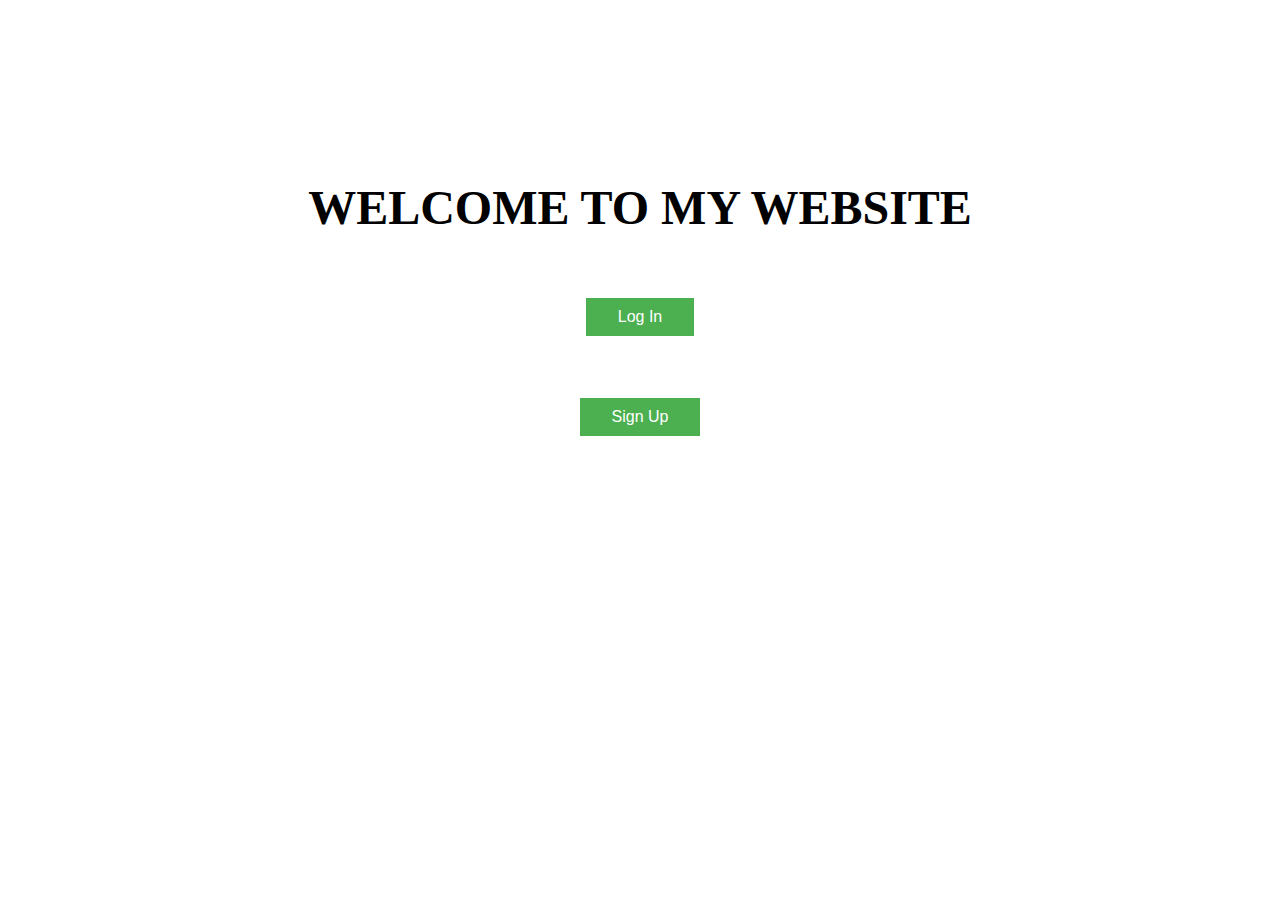
<file: PAGE_LINK/index.html>
<!DOCTYPE html>
<html lang="en">
<head>
<style>
body{
  background-image: url('https://www.exoinfotech.com/img/Graphic-Designing-bg.jpg');
background-repeat: no-repeat;
  background-attachment: fixed; 
  background-size: 100% 100%;
margin-top: 180px;
}

.button {
  background-color: #4CAF50; /* Green */
  border: none;
  color: white;
  padding: 10px 32px;
  text-align: center;
  text-decoration: none;
  display: inline-block;
  font-size: 16px;
  margin: 4px 2px;
  cursor: pointer;
}
</style>
    <link href="favicon.ico" rel="icon" type="image/x-icon" />
    <meta charset="UTF-8">
    <meta name="viewport" content="width=device-width, initial-scale=1.0">
    <title>My First HTML Lesson</title>
</head>


<body>
<center> 
<font size=5 face="Copperplate Gothic" color=black> 
<B> <h1>WELCOME TO MY WEBSITE</h1></B>

<br>

<a href="login.html">
    <button class="button" type="submit">Log In</button>
</a>


<br>
<br>
<br>


<a href="signup.html">
   <button class="button" type="submit">Sign Up</button>
</a>
</center>

</body>
</div>
</html>
</file>
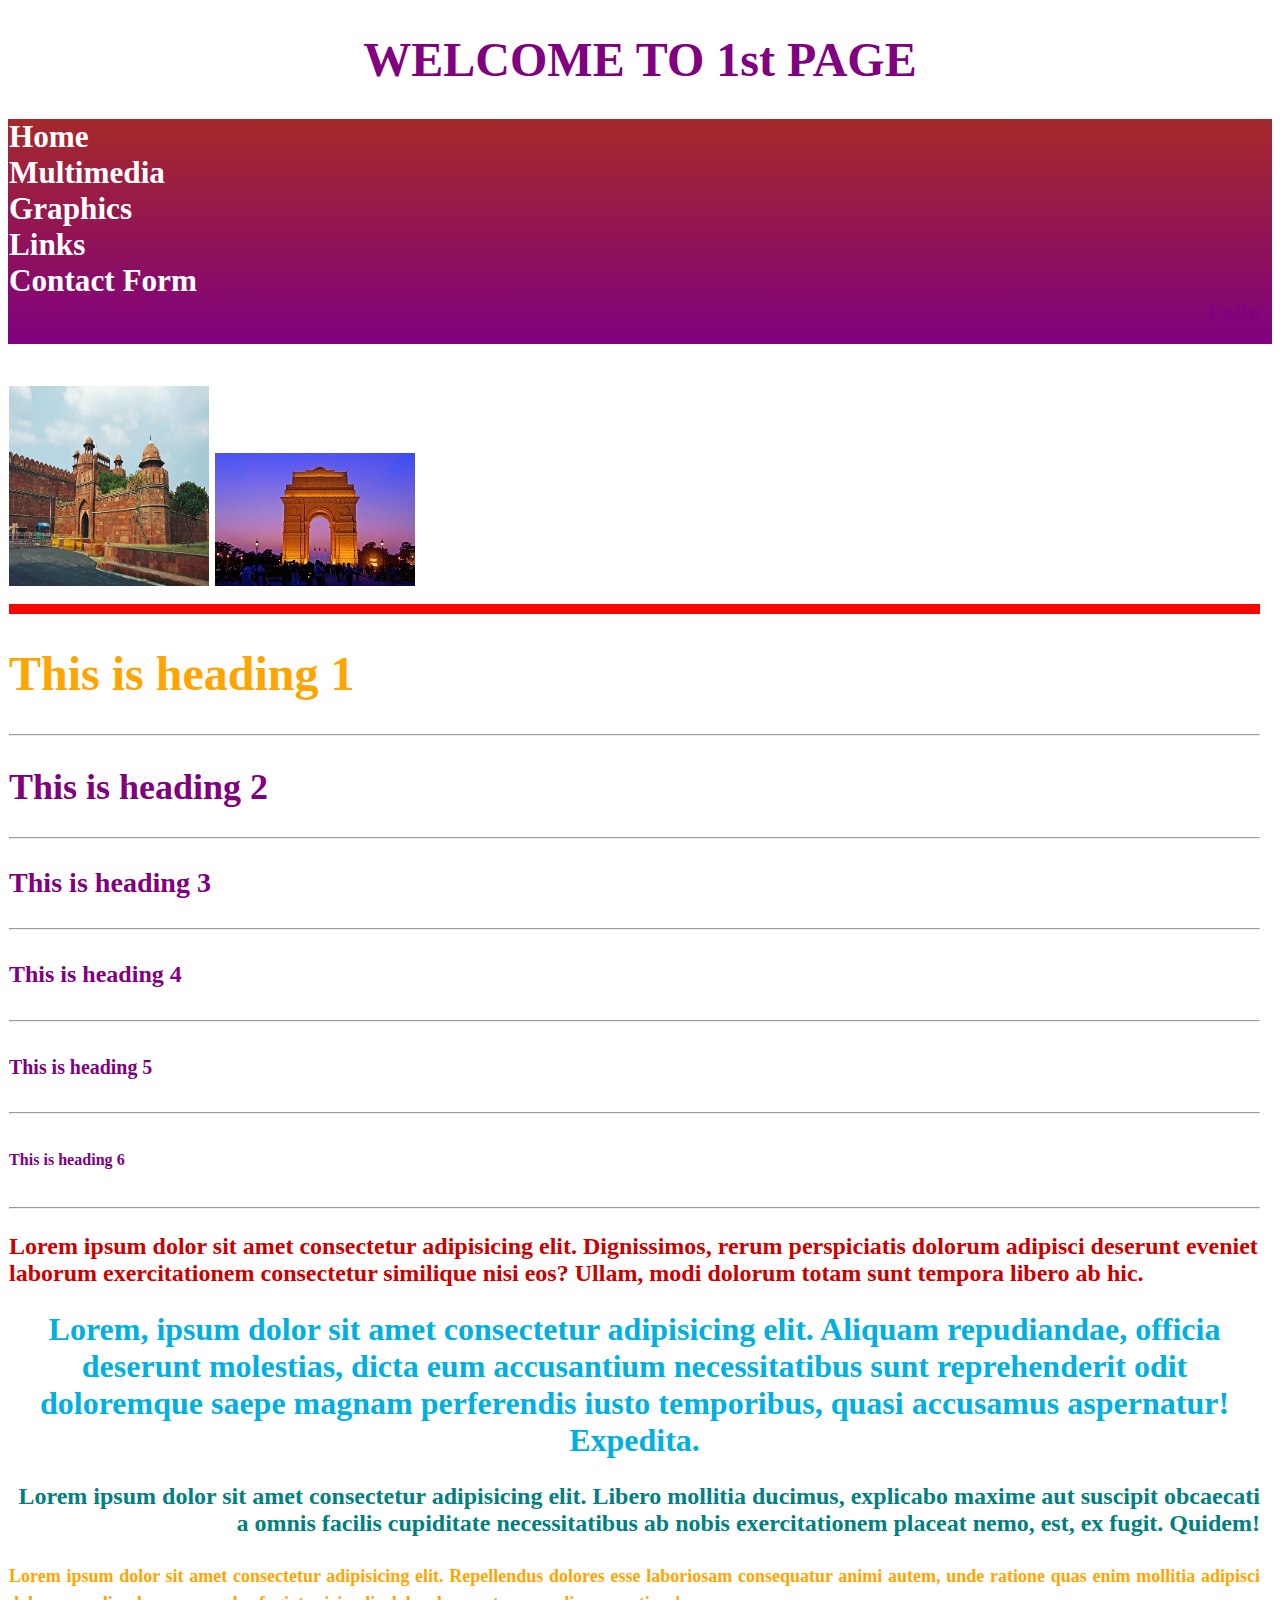
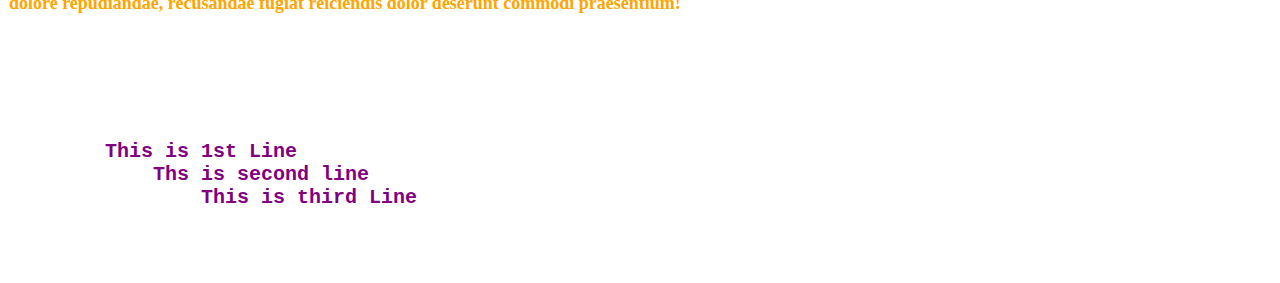
<file: PAGE_LINK/PWD/index.html>
<!DOCTYPE html>
<html lang="en">
<head>

    <link href="favicon.ico" rel="icon" type="image/x-icon" />
<link rel="stylesheet" href="./style.css">
    <meta charset="UTF-8">
    <meta name="viewport" content="width=device-width, initial-scale=1.0">


</head>
<body>



<div class="header" id="myHeader">
 


    <title>My First HTML Lesson</title>
</head>
    <center>
<font size=5 face="Copperplate Gothic" color=purple> 
<B>
   <div>
<h1>WELCOME TO 1st PAGE</h1>
</center>
<div class="nav-component">
	<div class="side-navbar">
		<div class="nav-link">
			<a href="index.html" class="nav-items">Home</a>
		</div>

<div class="nav-link">
			<a href="1h.html" class="nav-items">Multimedia</a>
			<div>


		<div class="nav-link">
			<a href="h.html" class="nav-items">Graphics</a>
		</div>
		<div class="nav-link">
			<a href="links.html" class="nav-items">Links</a>
		</div>
		<div class="nav-link">
			<a href="form.html" class="nav-items"> Contact Form</a>
			<div>
			</div>
		</div>
<body>
<marquee>Follow me- "haarsh_diwaaan " </marquee>
</div>



<br>
<br>



<img src="lal-qila.jpg" alt="Lal Qila" height="200" width="200" title="Lal Qila">

<img src="New-Delhi-India-War-Memorial-arch-Sir.jpg" alt="India Gate" title="India Gate">

    <hr size=10 color=red>
    <h1><font color=orange>This is heading 1</font></h1> <hr> 
    <h2>This is heading 2</h2> <hr>
    <h3>This is heading 3</h3> <hr>
    <h4>This is heading 4</h4> <hr>
    <h5>This is heading 5</h5> <hr>
    <h6>This is heading 6</h6> <hr>

    <p>
        <font size=5 face="French Script MT" color="#cc0000">
        Lorem ipsum dolor sit amet consectetur adipisicing elit. Dignissimos, rerum perspiciatis dolorum adipisci deserunt eveniet laborum exercitationem consectetur similique nisi eos? Ullam, modi dolorum totam sunt tempora libero ab hic.
    </font>
    </p>
    <p align=center>
        <font size=6 face="Edwardian Script ITC" color="sky blue">
        Lorem, ipsum dolor sit amet consectetur adipisicing elit. Aliquam repudiandae, officia deserunt molestias, dicta eum accusantium necessitatibus sunt reprehenderit odit doloremque saepe magnam perferendis iusto temporibus, quasi accusamus aspernatur! Expedita.
    </font>
    </p>
    <p align=right>
        <font size=5 face="Forte" color="teal">
        Lorem ipsum dolor sit amet consectetur adipisicing elit. Libero mollitia ducimus, explicabo maxime aut suscipit obcaecati a omnis facilis cupiditate necessitatibus ab nobis exercitationem placeat nemo, est, ex fugit. Quidem!
    </font>
    </p>
    <p align=justify>
        <font size=4 face="cooper" color=orange>
        Lorem ipsum dolor sit amet consectetur adipisicing elit. Repellendus dolores esse laboriosam consequatur animi autem, unde ratione quas enim mollitia adipisci dolore repudiandae, recusandae fugiat reiciendis dolor deserunt commodi praesentium!
    </font>
    </p>

    <br><br><br>
    <pre>
        This is 1st Line
            Ths is second line
                This is third Line
    </pre>
    <br>
    



</body>
</html>
</file>
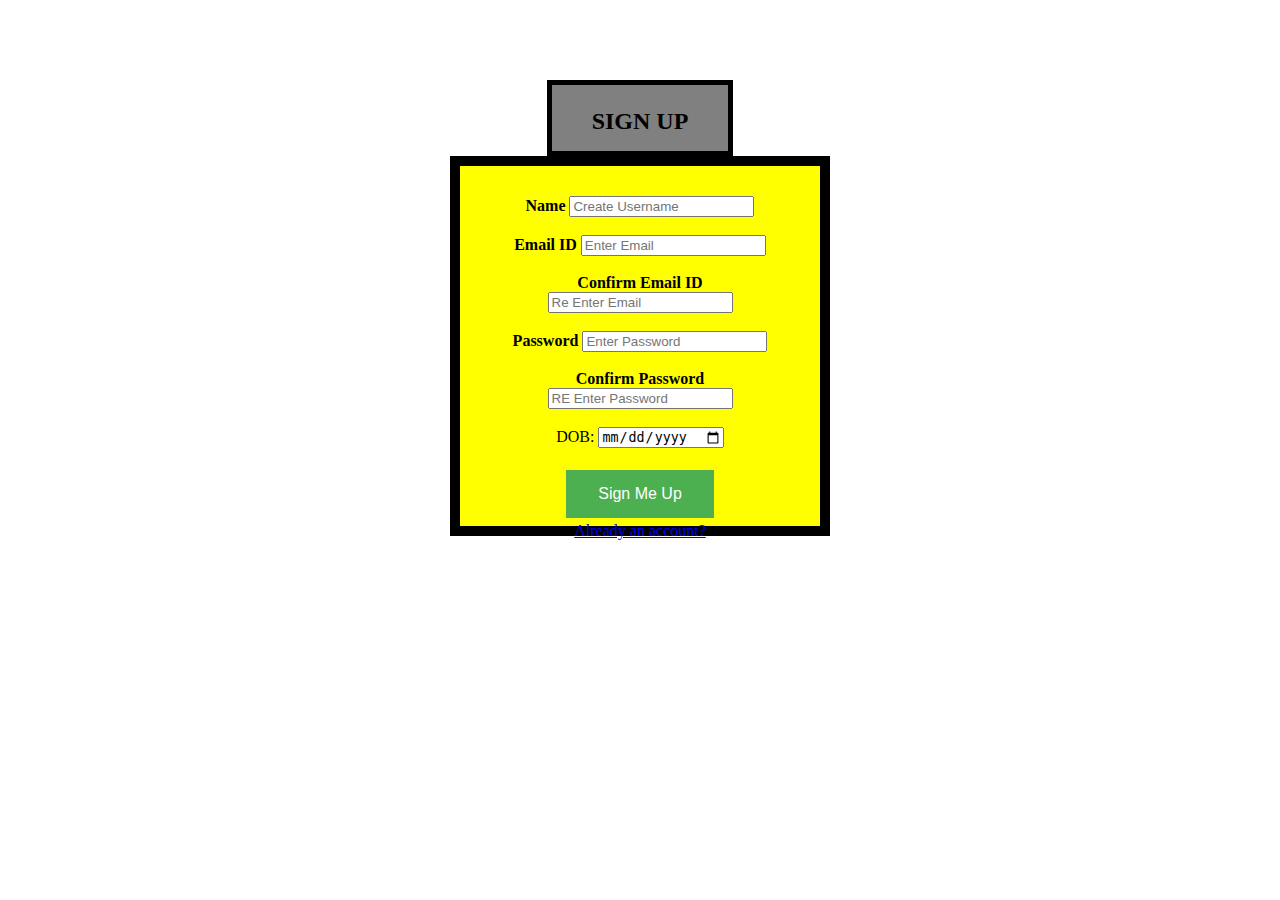
<file: PAGE_LINK/signup.html>
<!DOCTYPE html>
<html>
<head>
<style>
body{
  background-image: url('https://media.giphy.com/media/ZdxuAjdm6yzpm/giphy.gif');
background-repeat: no-repeat;
  background-attachment: fixed; 
  background-size: 100% 100%;
margin-top: 80px;
 
}

#example1 {
  box-sizing: content-box;  
  width: 300px;
  height: 300px;
  padding: 30px;  
  border: 10px solid black;
background-color: yellow; 
}


#example2 {
  box-sizing: content-box;  
  width: 170px;
  height: 60px;
  padding: 3px;  
  border: 5px solid black;
background-color: grey; 
}


.button {
  background-color: #4CAF50; /* Green */
  border: none;
  color: white;
  padding: 15px 32px;
  text-align: center;
  text-decoration: none;
  display: inline-block;
  font-size: 16px;
  margin: 4px 2px;
  cursor: pointer;
}
</style>
<meta name="viewport" content="width=device-width, initial-scale=1">

</head>
<body>
<center>
<div id="example2">
<h2>SIGN UP</h2>
</div>

<div id="example1">

  <div class="container">
    <label for="uname"><b>Name</b></label>
<input type="text" placeholder="Create Username" name="uname" required>
<br>
<br>

<label for="psw"><b>Email ID</b></label>
    <input type="password" placeholder="Enter Email" name="psw" required>
<br>
<br>
<label for="psw"><b>Confirm Email ID</b></label>
    <input type="password" placeholder="Re Enter Email" name="psw" required>
 <br>
<br>   

    <label for="psw"><b>Password</b></label>
    <input type="password" placeholder="Enter Password" name="psw" required>
<br>  
<br>
<label for="psw"><b>Confirm Password</b></label>
    <input type="password" placeholder="RE Enter Password" name="psw" required>
<br>
<br>

  <label for="DOB">DOB:</label>
  <input type="date" id="DOB" name="DOB"> 

<br>
<br>


   <a href="PWD\index.html">
    <button class="button" type="submit">Sign Me Up</button>
</a>
      </div>

  <div class="container">
   
    <span class="psw"><a href="index.html">Already an account?</a></span>
  </div>
</div>
</center>
</body>
</html>
</file>
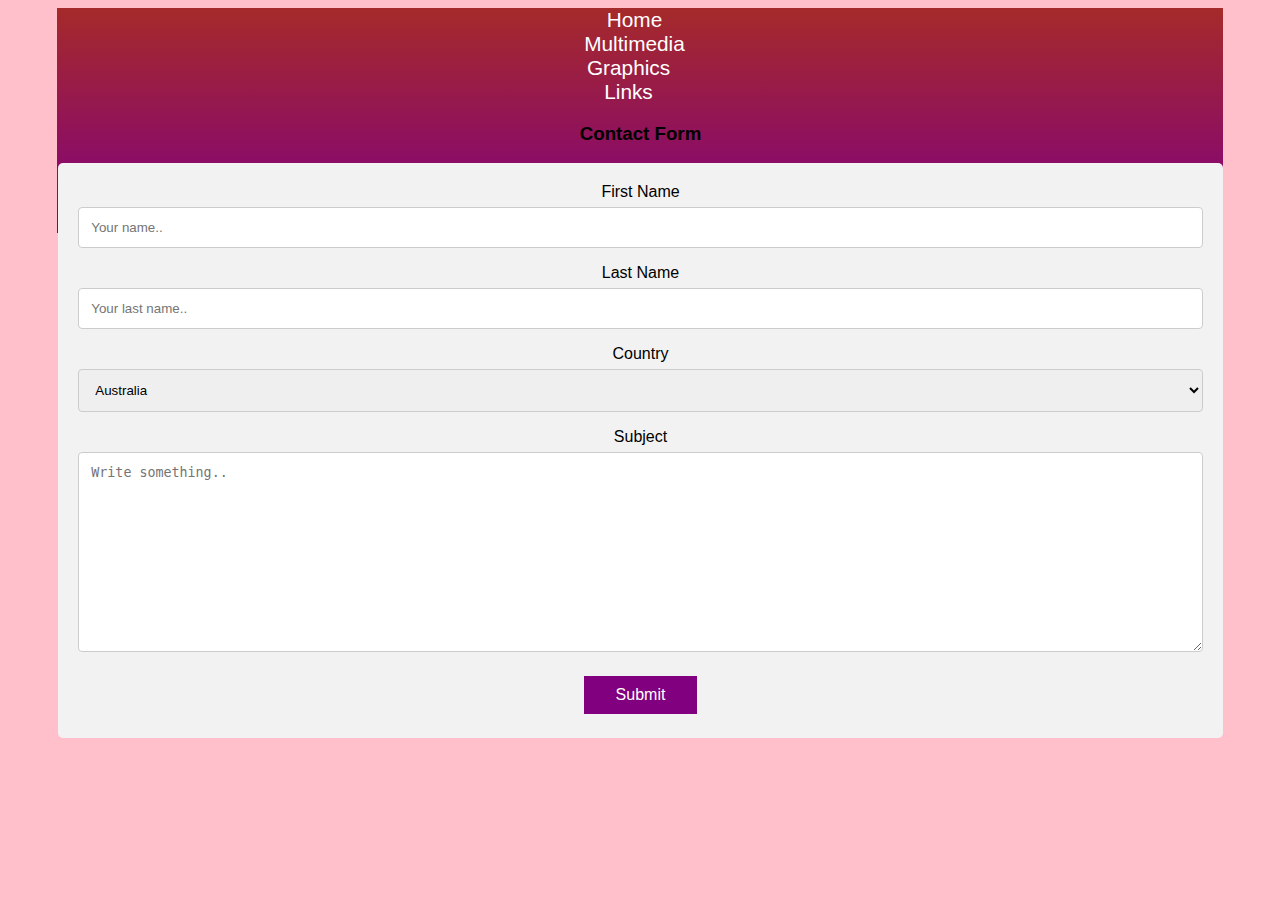
<file: PAGE_LINK/PWD/form.html>
<!DOCTYPE html>
<html>
<head>
<meta name="viewport" content="width=device-width, initial-scale=1">
<link rel="stylesheet" href="./style.css">
<center>
<div class="nav-component">
	<div class="nav-component">
	<div class="side-navbar">
		<div class="nav-link">
			<a href="index.html" class="nav-items">Home</a>
		</div>

<div class="nav-link">
			<a href="1h.html" class="nav-items">Multimedia</a>
			<div>


		<div class="nav-link">
			<a href="h.html" class="nav-items">Graphics</a>
		</div>
		<div class="nav-link">
			<a href="links.html" class="nav-items">Links</a>
		</div>
			</div>
		</div>

<style>
body {font-family: Arial, Helvetica, sans-serif;}
* {box-sizing: border-box;}

body{background-color: pink;}

input[type=text], select, textarea {
  width: 100%;
  padding: 12px;
  border: 1px solid #ccc;
  border-radius: 4px;
  box-sizing: border-box;
  margin-top: 6px;
  margin-bottom: 16px;
  resize: vertical;
}

input[type=submit] {
  background-color: #04AA6D;
  color: white;
  padding: 12px 20px;
  border: none;
  border-radius: 4px;
  cursor: pointer;
}

input[type=submit]:hover {
  background-color: #45a049;
}

.container {
  border-radius: 5px;
  background-color: #f2f2f2;
  padding: 20px;
}

input[type=button] {
  background-color: purple;
  border: none;
  color: white;
  padding: 10px 32px;
  text-align: center;
  text-decoration: none;
  display: inline-block;
  font-size: 16px;
  margin: 4px 2px;
  cursor: pointer;
}
</style>
<script>
function diwan(){
  var txt;
var r = confirm("Are you sure You want Submit?");
if (r == true) {
  alert('Your Form has been submitted Successfully'); 
} else 
  txt = "You pressed Cancel!";

}
</script>
</head>
<body>

<h3>Contact Form</h3>

<div class="container">
  <form action="/action_page.php">
    <label for="fname">First Name</label>
    <input type="text" id="fname" name="firstname" placeholder="Your name..">

    <label for="lname">Last Name</label>
    <input type="text" id="lname" name="lastname" placeholder="Your last name..">

    <label for="country">Country</label>
    <select id="country" name="country">
      <option value="australia">Australia</option>
      <option value="canada">India</option>
      <option value="usa">USA</option>
      <option value="usa">China</option>
    </select>

    <label for="subject">Subject</label>
    <textarea id="subject" name="subject" placeholder="Write something.." style="height:200px"></textarea>

<input type="button"
             value="Submit"
             onclick="diwan()">
      </div>
  </form>
</div>

</body>
</center>
</html>
</file>
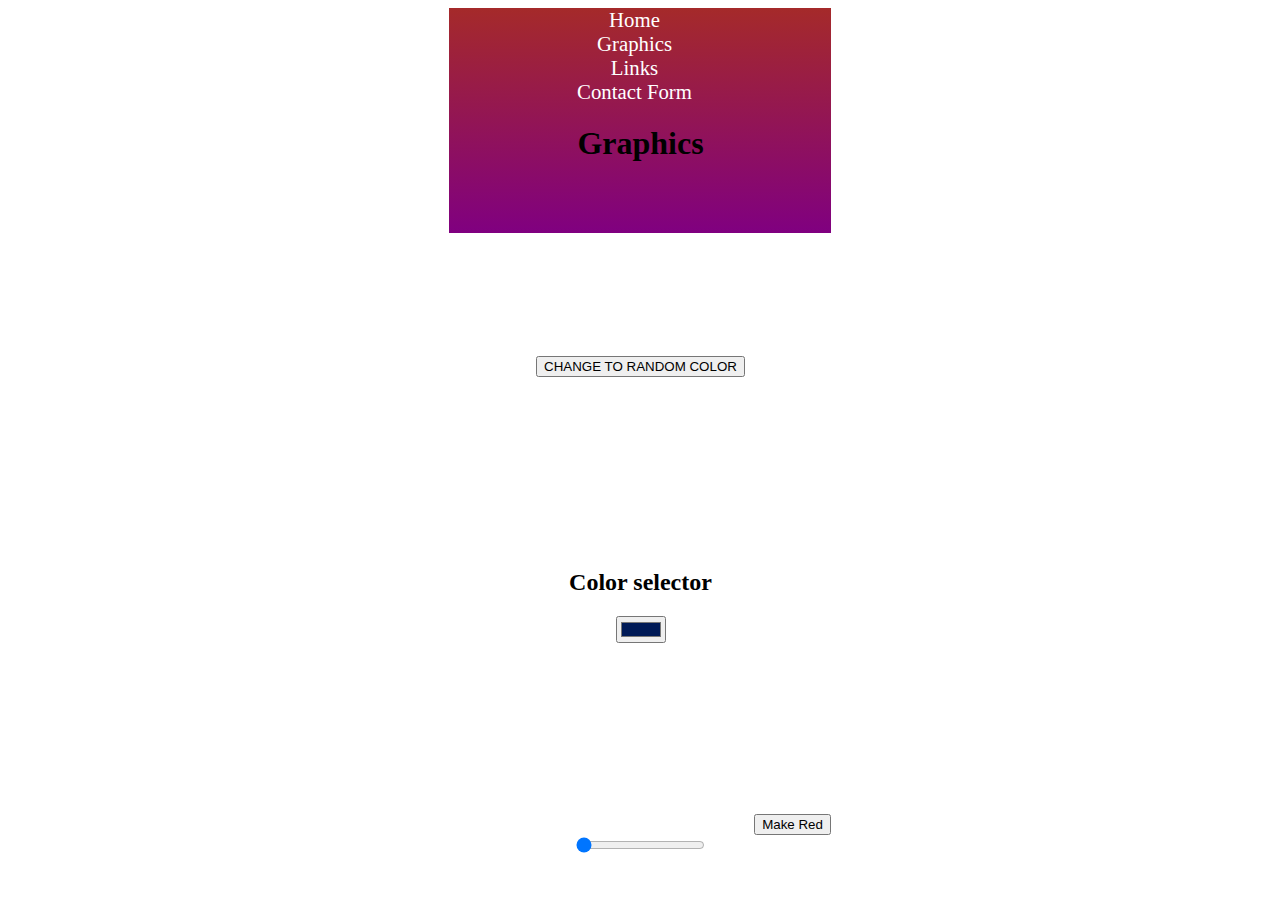
<file: PAGE_LINK/PWD/h.html>
<!DOCTYPE html>
<html lang="en" >
<head>
  <meta charset="UTF-8">
<link rel="stylesheet" href="./style.css">
<script src="./script.js"></script>
<meta name="viewport" content="width=device-width, initial-scale=1">
</head>
<center>
<div class="nav-component">
	<div class="side-navbar">
		<div class="nav-link">
			<a href="index.html" class="nav-items">Home</a>
		</div>
		<div class="nav-link">
			<a href="h.html" class="nav-items">Graphics</a>
		</div>
		<div class="nav-link">
			<a href="links.html" class="nav-items">Links</a>
		</div>
		<div class="nav-link">
			<a href="form.html" class="nav-items"> Contact Form</a>
			<div>
			</div>
		</div>
<div>

<h1>Graphics</h1>
<br>

<canvas id="HD2">
  </canvas>
<br>
<input type="button"
             value="CHANGE TO RANDOM COLOR"
             onclick="change_backgrounds()">
<br>
<br>
  <canvas id="HD1">
  </canvas>
  <h2> Color selector </h2>
  <input type="color" value="#001A57"
           id="clr" 
           onchange="color_picker_tool()">
<br>
<br>
<br>

<canvas id="HD">
</canvas>

<input type="button"
             value="Make Red"
             onclick="change_background()">
<br>
<input type="range" min="10" max="100" value="10" id="sldr" oninput=doSquare()>
</div>
</center>


</html>
</file>
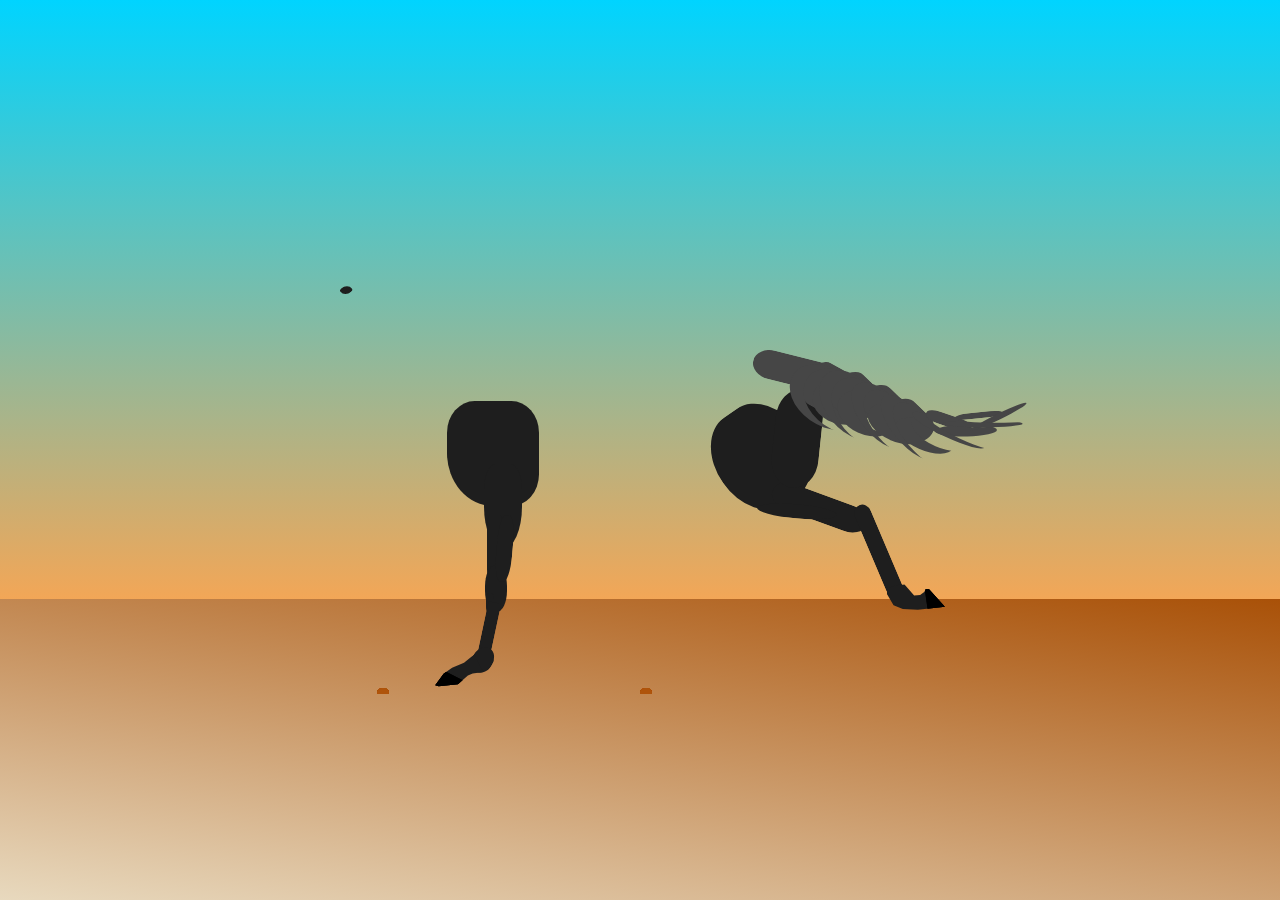
<file: PAGE_LINK/PWD/horse.html>
<!DOCTYPE html>
<html lang="en">
<head>
<style>
/*

Click the horse for slow-mo :)

*/

:root
{
	font-size: 22vmin;
	
	--outlines: transparent; 
	
	--speed: 0.8s;
	--delay-gap: 8;
	
	--horse-width: 3.8rem;
	--horse-height: 2.5rem;
	
	//dark horse
	--color-horse: rgba(50, 50, 50, 1);
	--color-horse-back: rgba(30, 30, 30, 1);
	--color-hair: rgba(70, 70, 70, 1);
	
	//white horse
	// --color-horse: rgba(240, 240, 240, 1);
	// --color-horse-back: rgba(200, 200, 200, 1);
	// --color-hair: rgba(255, 255, 255, 1);
	
	//pink horse
	 // --color-horse: #D72287;
	 // --color-horse-back: #9A095A;
	 // --color-hair: #DF4E9F;
		
	//red horse
	 // --color-horse: #FF0000;
	 // --color-horse-back: #DD0000;
	 // --color-hair: #FF3030;
	
	//blue horse
	 // --color-horse: #0000ff;
	 // --color-horse-back: #0000dd;
	 // --color-hair: #3030ff;
	
	--color-hoof: rgba(0, 0, 0, 1);
	--color-dust: #AF540B;
	--color-floor: #F1D1AF;
	--color-sky: #C4C4FF;
}

input[type=checkbox]
{
	opacity: 0;
}

input[type=checkbox]:checked ~ label 
{
	--outlines: white;
	--speed: 8s;
	
	--color-horse: rgba(50, 50, 50, 0.3);
	--color-horse-back: rgba(30, 30, 30, 0.3);
	--color-hair: rgba(70, 70, 70, 0.3);
	--color-hoof: rgba(0, 0, 0, 0.3);
}

*{ position: relative; }

html, body
{
	width: 100%;
	height: 100%;
	margin: 0;
	padding: 0;
	background: linear-gradient(0deg, rgba(255,164,78,1) 30%, rgba(0,212,255,1) 100%);
}

body
{
	display: flex;
	justify-content: center;
	align-items: center;
}

label
{
	cursor: pointer;
}

.dust
{
	position: fixed;
	top: 0;
	left: 0;
	right: 0;
	bottom: calc(((100vh - var(--horse-height)) / 2) + 0.02rem);
	overflow: hidden;
}

.floor
{
	background-color: var(--color-floor);
	background: linear-gradient(9deg, rgba(232,217,190,1) 0%, #A95108 100%);
	position: fixed;
	top: calc(50vh + (var(--horse-height) / 2) - 0.5rem);
	left: 0;
	right: 0;
	bottom: 0;
	overflow: hidden;
}

.dust .particle
{
	background-color: var(--color-dust);
	width: 0.05rem;
	height: 0.05rem;
	border-radius: 50%;
	position: absolute;
	
	border: 1px dashed var(--outlines);
	top: calc(50vh + (var(--horse-height) / 2) - 0.05rem);
	left: calc(50vw - (var(--horse-width) / 2) + (var(--horse-width) * 0.15));
}

.dust.back .particle
{
	left: calc(50vw - (var(--horse-width) / 2) + (var(--horse-width) * 0.5));
}

@for $i from 1 through 30 {
	
    @keyframes particle-animation-#{$i} {
        100% {
			transform: 	translateX(calc(#{random() / 1.3} * var(--horse-width) )) 
						translateY(calc(-#{random() / 100} * (var(--horse-height) / 5))) 
						scale(random(4) + 2) 
						rotate(random(360) * -0.5deg);
			opacity: 0;	
        }
    }
    
    .particle:nth-child(#{$i}){
		transform-origin: random(1)*-20% random(1)*-20%;
        animation: particle-animation-#{$i} var(--speed) ease-out infinite;
		animation-delay: calc((var(--speed) * 0.1) + #{$i * .01s});
    } 
	
    .dust.back .particle:nth-child(#{$i}){
		
		animation-delay: calc((var(--speed) * 0.68) + #{$i * .01s});
    }
}



.🐴
{
	width: var(--horse-width);	
	height: var(--horse-height);	
	border: 0px solid var(--outlines);
}

.🐴 *, .🐴 *:after, .🐴 *:before{ border: 1px dashed var(--outlines); }
	
.🐴 >*
{
	position: absolute;
	top: var(--part-y, 0);
	left: var(--part-x, 0);
	width: var(--part-width, 10px);	
	height: var(--part-height, 10px);
	border-radius: var(--part-radius, 0);
	transform: rotate(var(--part-rotate, 0deg));
	transform-origin: var(--part-origin, 50% 50%);
	
	animation-delay: var(--delay, 0s) !important;
}

.🐴 >* *, .🐴 >* *:after, .🐴 >* *:before
{
	position: absolute;
	background-color: var(--color-horse);
	top: var(--shape-y, 0);
	left: var(--shape-x, 0);
	width: var(--shape-width, 10px);	
	height: var(--shape-height, 10px);	
	border-radius: var(--shape-radius, 0);
	transform: rotate(var(--shape-rotate, 0deg));
	transform-origin: var(--shape-origin, 50% 50%);
	animation-delay: var(--delay, 0s) !important;
}

/* ================

   HEAD

   ================ */
	
.head
{
	--part-width: 20%;
	--part-height: 15%;
	--part-x: -1%;
	--part-y: 3%;	
	--part-origin: 100% 50%;
	--part-rotate: -40deg;
	border: none;
}

.head .skull
{
	--shape-width: 55%;
	--shape-height: 80%;
	--shape-radius: 50%;
	--shape-x: 43%;
	--shape-y: 10%;
	--shape-rotate: 40deg;
}

.head .eye
{
	background-color: var(--color-horse-back);
	--shape-width: 6%;
	--shape-height: 10%;
	--shape-radius: 30% 100%;
	--shape-x: 45%;
	--shape-y: 20%;
	--shape-rotate: 0deg;
}

.head .face
{
	--shape-width: 47%;
	--shape-height: 50%;
	--shape-y: 8%;
	--shape-x: 14%;
	--shape-rotate: -5deg;
}

.head .nose
{
	--shape-x: 0%;
	--shape-y: 11.7%;
	--shape-width: 24%;
	--shape-height: 35%;
	--shape-radius: 50%;
	--shape-rotate: -12deg;
}

.head .jaw
{
	--shape-width: 25%;
	--shape-height: 60%;
	--shape-x: 40%;
	--shape-y: 37%;
	--shape-radius: 45%;
	transform: skew(0deg) rotate(40deg);
}

.head .lip
{
	--shape-rotate: 40deg;
	--shape-x: -3%;
	--shape-y: 28%;
	--shape-radius: 30%;
	--shape-width: 12%;
	--shape-height: 25%;
}

.head .chin
{
	--shape-width: 15%;
	--shape-height: 40%;
	--shape-y: 31%;
	--shape-x: 2%;
	--shape-radius: 30%;
	--shape-rotate: 40deg;
}

.head .chin:after
{
	content: '';
	--shape-width: 130%;
	--shape-height: 180%;
	--shape-radius: 0;
	--shape-x: 123%;
	--shape-y: -95%;
	--shape-rotate: 70deg;
}

.head .ear
{
	--shape-width: 20%;
	--shape-height: 15%;
	--shape-y: 17%;
	--shape-x: 78%;
	--shape-radius: 50%;
	--shape-rotate: 10deg;
	--shape-origin: 0% 50%;
}

.head .ear:after
{
	content: '';
	--shape-width: 70%;
	--shape-height: 40%;
	--shape-y: 10%;
	--shape-x: 65%;
	--shape-radius: 40%;
	--shape-rotate: -30deg;
}

.head .ear:before
{
	content: '';
	--shape-width: 70%;
	--shape-height: 30%;
	--shape-y: -20%;
	--shape-x: 50%;
	--shape-radius: 0%;
	--shape-rotate: -5deg;
}

/* ================

   NECK

   ================ */

.neck
{
	--part-width: 30%;
	--part-height: 25%;
	--part-x: 5%;
	--part-y: 35%;	
	--part-origin: 90% 50%;
	--part-rotate: 45deg;
	border: none;
}

.neck .under
{
	--shape-height: 40%;
	--shape-width: 16%;
	--shape-radius: 50%;
	--shape-x: 11%;
	--shape-y: 55%;
	--shape-rotate: -19deg;
	background-color: transparent;
	border-top: 0.07rem outset var(--color-horse); 
}

.neck .front
{
	--shape-width: 75%;
	--shape-height: 55%;
	--shape-radius: 50%;
	--shape-y: 28%;
	--shape-x: 7%;
	--shape-rotate: 20deg;
}

.neck .top
{
	--shape-x: 10%;
	--shape-y: 5%;
	--shape-width: 50%;
	--shape-height: 25%;
	--shape-radius: 50% / 20%;
	--shape-rotate: 0deg;
}

.neck .top:after
{
	content: '';
	--shape-x: 50%;
	--shape-y: -10%;
	--shape-width: 70%;
	--shape-height: 50%;
	--shape-radius: 0%;
	--shape-rotate: -5deg;
}

.neck .base
{
	--shape-width:50%;
	--shape-height:30%;
	--shape-x: 20%;
	--shape-y: 10%;
	--shape-radius: 30%;
	--shape-rotate: -10deg;
}

.neck .shoulder
{
	--shape-width:50%;
	--shape-height:30%;
	--shape-x: 48%;
	--shape-y: -2%;
	--shape-rotate: -20deg;
	--shape-radius: 50%;
}

/* ================

   BODY

   ================ */

.body
{
	--part-width: 55%;
	--part-height: 33%;
	--part-x: 20%;
	--part-y: 30%;	
	--part-origin: 10% 50%;
	border: none;
}

.body .section
{
	--shape-width: 94%;
	--shape-height: 90%;
	--shape-x: 40%;
	--shape-y: 5%;
	--shape-origin: 10% 30%;
	--shape-radius: 50% 0 20% 20%;
	--shape-rotate: -9deg;
}


.body .section.last { --shape-radius: 45%; }
.body .section.last:after { content: none; }

.body >.section
{
	--shape-x: 4%;
	--shape-y: 4%;
	--shape-width: 32%;
	--shape-height: 92%;
	--shape-rotate: 10deg;
	--shape-origin: 50% 50%;
	--shape-radius: 45%;
}

.body >.section:after
{
	content: '';
	
	--shape-height: 70%;
	--shape-width: 202%;
	--shape-x: 40%;
	--shape-y: 48%;
	--shape-rotate: -23deg;
	--shape-origin: 0% 100%;
	--shape-radius: 50%;
}

.body .back-side
{
	--shape-x: 60%;
	--shape-y: -10%;
	--shape-width: 38%;
	--shape-height: 70%;
	--shape-origin: 0 0;
	--shape-rotate: 8deg;
	--shape-radius: 40% 50% 50%;
}

/* ================

   TAIL

   ================ */

.tail
{
	--part-width: 35%;
	--part-height: 18%;
	--part-x: 63%;
	--part-y: 29%;	
	--part-rotate: 10deg;
	--part-origin: 0% 50%;
	border: none;
}

.tail .nub
{
	--shape-width: 35%;
	--shape-height: 30%;
	--shape-rotate: 4deg;
	--shape-origin: 10% 50%;
	--shape-radius: 20% / 50%;
	
	background-color: var(--color-hair);
}

.tail .section
{
	--shape-width: 100%;
	--shape-height: 90%;
	--shape-rotate: 15deg;
	--shape-origin: 0% 50%;
	--shape-radius: 30% / 50%;
	--shape-y: -25%;
	--shape-x: 60%;
	
	background-color: var(--color-hair);
}

.tail .section:after
{
	content: '';
	
	--shape-width: 170%;
	--shape-height: 120%;
	--shape-rotate: 6deg;
	--shape-origin: 0% 50%;
	--shape-radius: 50%;
	--shape-y: -10%;
	--shape-x: 0%;
	
	background-color: transparent;
	box-shadow: -1.5vmin 0.5vmin 0 0 var(--color-hair);
}

.tail .section:before
{
	content: '';
	
	--shape-width: 130%;
	--shape-height: 100%;
	--shape-rotate: -20deg;
	--shape-origin: 0% 50%;
	--shape-radius: 50%;
	--shape-y: 0%;
	--shape-x: 50%;
	
	background-color: transparent;
	box-shadow: -1.5vmin 1vmin 0 0 var(--color-hair);
}

.tail .nub >.section
{
	--shape-width: 50%;
	--shape-height: 170%;
}

.tail .section >* >*
{
	--shape-rotate: 0deg;
	--shape-height: 80%;
}

.tail .section >* >* >* >*
{
	--shape-rotate: -25deg;
	--shape-height: 40%;
}

/* ================

   FRONT LEG

   ================ */

.front-leg
{
	--part-width: 15%;
	--part-height: 60%;
	--part-x: 20%;
	--part-y: 40%;	
	--part-origin: 100% 50%;
	border: none;
}

.front-leg.right
{
	--color-horse: var(--color-horse-back);
	--delay: calc( 0s - var(--speed) / var(--delay-gap));
}

.front-leg .shoulder
{
	--shape-x: 20%;
	--shape-width: 80%;
	--shape-height: 35%;
	--shape-origin: 100% 50%;
	--shape-radius: 30% 30% 30% 50%;
	--shape-rotate: -0deg;
}

.front-leg .upper
{
	--shape-x: 40%;
	--shape-y: 60%;
	--shape-width: 40%;
	--shape-height: 80%;
	--shape-origin: 40% 10%;
	--shape-radius: 30% 30% 50% 50%;
	--shape-rotate: 0deg;
}

.front-leg .upper:before
{
	content: '';
	--shape-x: 5%;
	--shape-radius: 20%;
	--shape-rotate: 0deg;	
}

.front-leg .upper:after
{
	content: '';
	--shape-x: 40%;
	--shape-y: 60%;
	--shape-height: 78%;
	--shape-radius: 40%;
	--shape-rotate: 5deg;
}

.front-leg .knee
{
	--shape-x: 0%;
	--shape-y: 120%;
	--shape-width: 57%;
	--shape-height: 55%;
	--shape-radius: 45%;
	--shape-origin: 40% 20%;
	--shape-rotate: -0deg;
}

.front-leg .knee:before
{
	content: '';
	--shape-x: 0%;
	--shape-y: 60%;
	--shape-width: 30%;
	--shape-height: 40%;
	--shape-radius: 30%;
	--shape-rotate: 0deg;
}

.front-leg .lower
{
	--shape-x: 0%;
	--shape-y: 80%;
	--shape-width: 54%;
	--shape-height: 120%;
	--shape-radius: 5%;
	--shape-rotate: 12deg;
}

.front-leg .ankle
{
	--shape-x: -20%;
	--shape-y: 80%;
	--shape-width: 170%;
	--shape-height: 45%;
	--shape-radius: 50%;
	--shape-rotate: 20deg;
}

.front-leg .foot
{
	--shape-x: -35%;
	--shape-y: 65%;
	--shape-width: 120%;
	--shape-height: 200%;
	--shape-radius: 0%;
	--shape-rotate: 30deg;
	
	clip-path: polygon(0% 0%, 80% 0%, 65% 20%, 63% 30%, 70% 45%, 75% 55%, 46% 90%, 35% 95%, 10% 70%, 5% 50%, 10% 25%);
}

.front-leg .hoof
{
	--shape-x: 40%;
	--shape-y: 52%;
	--shape-width: 100%;
	--shape-height: 50%;
	--shape-radius: 0%;
	--shape-rotate: 55deg;
	background-color: var(--color-hoof);
}



/* ================

   BACK LEG

   ================ */

.back-leg
{
	--part-width: 20%;
	--part-height: 70%;
	--part-x: 60%;
	--part-y: 32%;	
	--part-origin: 100% 50%;
	border: none;
}

.back-leg.right
{
	--color-horse: var(--color-horse-back);
	--delay: calc( 0s - var(--speed) / var(--delay-gap));
}

.back-leg .top
{
	--shape-height: 20%;
	--shape-width: 75%;
	--shape-radius: 45%;
	--shape-rotate: 25deg;
	--shape-x: -8%;
	background-color: transparent;
}

.back-leg .top:after
{
	content: '';
	--shape-height: 140%;
	--shape-width: 40%;
	--shape-radius: 50% / 30%;
	--shape-rotate: -19deg;
	--shape-x: 55%;
	--shape-y: 20%;
	--shape-origin: 50% 10%;
}

.back-leg .top:before
{
	content: '';
	--shape-height: 150%;
	--shape-width: 80%;
	--shape-radius: 50% / 60%;
	--shape-rotate: -60deg;
	--shape-x: 24%;
	--shape-y: 58%;
}

.back-leg .thigh
{
	--shape-height: 140%;
	--shape-width: 22%;
	--shape-radius: 45% / 20%;
	--shape-rotate: -95deg;
	--shape-x: 75%;
	--shape-y: 172%;
	--shape-origin: 50% 0%;
}

.back-leg .thigh:before
{
	content: '';
	--shape-height: 80%;
	--shape-width: 50%;
	--shape-radius: 50%;
	--shape-rotate: -15deg;
	--shape-x: -66%;
	--shape-y: -10%;
	--shape-origin: 50% 0%;
}

.back-leg .thigh:after
{
	content: '';
	--shape-height: 40%;
	--shape-width: 50%;
	--shape-radius: 50%;
	--shape-rotate: 20deg;
	--shape-x: 110%;
	--shape-y: 23%;
	--shape-origin: 50% 50%;
	background-color: transparent;
	box-shadow: -1.2% 0.5% 0 0 var(--color-horse);
}

.back-leg .lower-leg
{
	--shape-height: 100%;
	--shape-width: 60%;
	--shape-radius: 50% / 10%;
	--shape-rotate: 47deg;
	--shape-x: 80%;
	--shape-y: 88%;
	--shape-origin: 50% 0%;
}

.back-leg .lower-leg:after
{
	// content: '';
	--shape-height: 60%;
	--shape-width: 130%;
	--shape-radius: 50%;
	--shape-rotate: -25deg;
	--shape-x: -155%;
	--shape-y: 8%;
	--shape-origin: 50% 50%;
	background-color: transparent;
	box-shadow: 15px 1px 0px 0px var(--color-horse);
}

.back-leg .foot
{
	--shape-x: -120%;
	--shape-y: 100%;
	--shape-width: 180%;
	--shape-height: 60%;
	--shape-radius: 0%;
	--shape-rotate: -70deg;
	clip-path: polygon(90% 0%, 95% 10%, 100% 20%, 100% 30%, 60% 45%, 60% 55%, 70% 62%, 80% 65%, 80% 70%, 15% 95%, 10% 50%, 15% 25%, 30% 10%, 70% 0%);
}

.back-leg .hoof
{
	--shape-x: -10%;
	--shape-y: 65%;
	--shape-width: 100%;
	--shape-height: 100%;
	--shape-radius: 0%;
	--shape-rotate: -5deg;
	background-color: var(--color-hoof);
}


/* ================

   ANIMATIONS

   ================ */



@keyframes body
{
	0%, 100% { transform: rotate(8deg) translatex(2%) translatey(-5%); }
	9% { transform: rotate(4deg) translatex(2%) translatey(0%); }
	18.1% { transform: rotate(1deg) translatex(0%) translatey(5%); }
	27.2% { transform: rotate(1deg) translatex(2%) translatey(0%) scaleX(0.92); }
	36.3% { transform: rotate(0deg) translatex(2%) translatey(-2%) scaleX(0.9); }
	45.4% { transform: rotate(2deg) translatex(2%) translatey(-3%) scaleX(0.9); }
	54.5% { transform: rotate(3deg) translatex(2%) translatey(-5%) scaleX(0.9); }
	63.6% { transform: rotate(4deg) translatex(0%) translatey(-4%) scaleX(0.9); }
	72.7% { transform: rotate(4.5deg) translatex(0%) translatey(-3%) scaleX(0.95); }
	81.8% { transform: rotate(6.5deg) translatex(0%) translatey(-5%) scaleX(0.95); }
	90.9% { transform: rotate(10deg) translatex(0%) translatey(-14%) scaleX(1); }
}
	
.animate .body { animation: body var(--speed) linear infinite}

@keyframes front-shoulder
{
	0%, 100% { transform: rotate(20deg) translatex(0%) translatey(6%); }
	8.3% { 	transform: rotate(8deg) translatex(-10%) translatey(0%); }
	16.6% { transform: rotate(0deg) translatex(-12%) translatey(-3%); }
	24.9% { transform: rotate(0deg) translatex(10%) translatey(0%); }
	33.3% { transform: rotate(-30deg) translatex(7%) translatey(-12%); }
	41.6% { transform: rotate(-30deg) translatex(11%) translatey(-10%); }
	49.9% { transform: rotate(-20deg) translatex(10%) translatey(0%); }
	58.3% { transform: rotate(-10deg) translatex(30%) translatey(-5%); }
	66.6% { transform: rotate(15deg) translatex(25%) translatey(5%); }
	74.9% { transform: rotate(0deg) translatex(0%) translatey(0%); }
	83.3% { transform: rotate(0deg) translatex(0%) translatey(0%); }
	91.6% { transform: rotate(20deg) translatex(0%) translatey(0%); }
}

.animate .front-leg .shoulder { animation: front-shoulder var(--speed) linear infinite}

@keyframes front-upper
{
	0%, 100% { transform: rotate(50deg) translatex(30%) translatey(8%); }
	8.3% { 	transform: rotate(45deg) translatex(40%) translatey(10%); }
	16.6% { transform: rotate(33deg) translatex(25%) translatey(10%); }
	24.9% { transform: rotate(0deg) translatex(0%) translatey(0%); }
	33.3% { transform: rotate(18deg) translatex(7%) translatey(10%); }
	41.6% { transform: rotate(-8deg) translatex(-30%) translatey(15%); }
	49.9% { transform: rotate(-4deg) translatex(-20%) translatey(10%); }
	58.3% { transform: rotate(20deg) translatex(17%) translatey(10%); }
	66.6% { transform: rotate(30deg) translatex(20%) translatey(-10%); }
	74.9% { transform: rotate(75deg) translatex(40%) translatey(-15%); }
	83.3% { transform: rotate(85deg) translatex(15%) translatey(-10%); }
	91.6% { transform: rotate(55deg) translatex(25%) translatey(-5%); }
}

.animate .front-leg .upper { animation: front-upper var(--speed) linear infinite}

@keyframes front-knee
{
	0%, 100% { transform: rotate(-15deg) translatex(0%) translatey(0%); }
	8.3% { 	transform: rotate(-10deg) translatex(0%) translatey(0%); }
	16.6% { transform: rotate(-12deg) translatex(0%) translatey(0%); }
	24.9% { transform: rotate(-20deg) translatex(0%) translatey(0%); }
	33.3% { transform: rotate(-55deg) translatex(-25%) translatey(10%); }
	41.6% { transform: rotate(-35deg) translatex(0%) translatey(-10%); }
	49.9% { transform: rotate(-28deg) translatex(0%) translatey(0%); }
	58.3% { transform: rotate(-90deg) translatex(-22%) translatey(0%); }
	66.6% { transform: rotate(-95deg) translatex(-30%) translatey(0%); }
	74.9% { transform: rotate(-98deg) translatex(-10%) translatey(0%); }
	83.3% { transform: rotate(-80deg) translatex(-20%) translatey(8%); }
	91.6% { transform: rotate(-50deg) translatex(-30%) translatey(10%); }
}

.animate .front-leg .knee { animation: front-knee var(--speed) linear infinite}

@keyframes front-lower
{
	0%, 100% { transform: rotate(-25deg) translatex(20%) translatey(0%); }
	8.3% { 	transform: rotate(10deg) translatex(0%) translatey(-10%); }
	16.6% { transform: rotate(10deg) translatex(0%) translatey(0%); }
	24.9% { transform: rotate(12deg) translatex(0%) translatey(0%); }
	33.3% { transform: rotate(-12deg) translatex(7%) translatey(-12%); }
	41.6% { transform: rotate(0deg) translatex(0%) translatey(-10%); }
	49.9% { transform: rotate(-23deg) translatex(20%) translatey(-20%); }
	58.3% { transform: rotate(0deg) translatex(0%) translatey(-30%); }
	66.6% { transform: rotate(-15deg) translatex(30%) translatey(-20%); }
	74.9% { transform: rotate(-15deg) translatex(0%) translatey(0%); }
	83.3% { transform: rotate(-15deg) translatex(15%) translatey(0%); }
	91.6% { transform: rotate(-10deg) translatex(20%) translatey(-30%); }
}

.animate .front-leg .lower { animation: front-lower var(--speed) linear infinite}

@keyframes front-ankle
{
	0%, 100% { transform: rotate(20deg) translatex(0%) translatey(0%); }
	8.3% { 	transform: rotate(20deg) translatex(0%) translatey(0%); }
	16.6% { transform: rotate(20deg) translatex(0%) translatey(0%); }
	24.9% { transform: rotate(20deg) translatex(0%) translatey(0%); }
	33.3% { transform: rotate(15deg) translatex(10%) translatey(0%); }
	41.6% { transform: rotate(20deg) translatex(0%) translatey(0%); }
	49.9% { transform: rotate(0deg) translatex(0%) translatey(0%); }
	58.3% { transform: rotate(0deg) translatex(0%) translatey(-20%); }
	66.6% { transform: rotate(-30deg) translatex(0%) translatey(0%); }
	74.9% { transform: rotate(-30deg) translatex(0%) translatey(0%); }
	83.3% { transform: rotate(-10deg) translatex(0%) translatey(-20%); }
	91.6% { transform: rotate(20deg) translatex(0%) translatey(0%); }
}

.animate .front-leg .ankle { animation: front-ankle var(--speed) linear infinite}

@keyframes front-foot
{
	0%, 100% { transform: rotate(-28deg) translatex(40%) translatey(0%); }
	8.3% { 	transform: rotate(-15deg) translatex(50%) translatey(0%); }
	16.6% { transform: rotate(-11deg) translatex(35%) translatey(0%); }
	24.9% { transform: rotate(50deg) translatex(0%) translatey(0%); }
	33.3% { transform: rotate(-10deg) translatex(50%) translatey(0%); }
	41.6% { transform: rotate(-36deg) translatex(50%) translatey(0%); }
	49.9% { transform: rotate(-30deg) translatex(32%) translatey(0%); }
	58.3% { transform: rotate(-30deg) translatex(45%) translatey(0%); }
	66.6% { transform: rotate(-30deg) translatex(50%) translatey(0%); }
	74.9% { transform: rotate(-30deg) translatex(50%) translatey(0%); }
	83.3% { transform: rotate(-30deg) translatex(50%) translatey(0%); }
	91.6% { transform: rotate(-50deg) translatex(50%) translatey(10%); }
}

.animate .front-leg .foot { animation: front-foot var(--speed) linear infinite}

@keyframes back-top
{
	0%, 100% { transform: rotate(0deg) translatex(-5%) translatey(50%); }
	8.3% { 	transform: rotate(-5deg) translatex(-7%) translatey(38%); }
	16.6% { transform: rotate(-10deg) translatex(-14%) translatey(30%); }
	24.9% { transform: rotate(25deg) translatex(0%) translatey(10%); }
	33.3% { transform: rotate(32deg) translatex(-18%) translatey(25%); }
	41.6% { transform: rotate(45deg) translatex(-5%) translatey(20%); }
	49.9% { transform: rotate(65deg) translatex(10%) translatey(35%); }
	58.3% { transform: rotate(65deg) translatex(10%) translatey(40%); }
	66.6% { transform: rotate(75deg) translatex(20%) translatey(40%); }
	74.9% { transform: rotate(70deg) translatex(20%) translatey(45%); }
	83.3% { transform: rotate(60deg) translatex(25%) translatey(40%); }
	91.6% { transform: rotate(30deg) translatex(10%) translatey(40%); }
}

.animate .back-leg .top { animation: back-top var(--speed) linear infinite}

@keyframes back-thigh
{
	0%, 100% { transform: rotate(-45deg) translatex(-30%) translatey(-10%); }
	8.3% { 	transform: rotate(-45deg) translatex(-30%) translatey(-8%); }
	16.6% { transform: rotate(-43deg) translatex(-35%) translatey(-10%); }
	24.9% { transform: rotate(-95deg) translatex(0%) translatey(0%); }
	33.3% { transform: rotate(-115deg) translatex(0%) translatey(10%); }
	41.6% { transform: rotate(-130deg) translatex(20%) translatey(-5%); }
	49.9% { transform: rotate(-130deg) translatex(10%) translatey(0%); }
	58.3% { transform: rotate(-90deg) translatex(80%) translatey(-20%); }
	66.6% { transform: rotate(-85deg) translatex(0%) translatey(-20%); }
	74.9% { transform: rotate(-65deg) translatex(5%) translatey(-10%); }
	83.3% { transform: rotate(-65deg) translatex(10%) translatey(-10%); }
	91.6% { transform: rotate(-75deg) translatex(-20%) translatey(-15%); }
}

.animate .back-leg .thigh { animation: back-thigh var(--speed) linear infinite}

@keyframes back-lower-leg
{
	0%, 100% { transform: rotate(40deg) translatex(0%) translatey(0%); }
	8.3% { 	transform: rotate(30deg) translatex(-30%) translatey(0%); }
	16.6% { transform: rotate(28deg) translatex(-40%) translatey(0%); }
	24.9% { transform: rotate(47deg) translatex(0%) translatey(0%); }
	33.3% { transform: rotate(78deg) translatex(0%) translatey(5%); }
	41.6% { transform: rotate(110deg) translatex(40%) translatey(10%); }
	49.9% { transform: rotate(115deg) translatex(50%) translatey(5%); }
	58.3% { transform: rotate(90deg) translatex(30%) translatey(5%); }
	66.6% { transform: rotate(76deg) translatex(0%) translatey(0%); }
	74.9% { transform: rotate(50deg) translatex(-40%) translatey(-4%); }
	83.3% { transform: rotate(40deg) translatex(-20%) translatey(-5%); }
	91.6% { transform: rotate(70deg) translatex(0%) translatey(0%); }
}

.animate .back-leg .lower-leg { animation: back-lower-leg var(--speed) linear infinite}

@keyframes back-foot
{
	0%, 100% { transform: rotate(40deg) translatex(0%) translatey(-20%); }
	8.3% { 	transform: rotate(20deg) translatex(10%) translatey(-20%); }
	16.6% { transform: rotate(-65deg) translatex(0%) translatey(0%); }
	24.9% { transform: rotate(-70deg) translatex(0%) translatey(0%); }
	33.3% { transform: rotate(-60deg) translatex(20%) translatey(-10%); }
	41.6% { transform: rotate(-80deg) translatex(0%) translatey(0%); }
	49.9% { transform: rotate(-70deg) translatex(0%) translatey(0%); }
	58.3% { transform: rotate(-60deg) translatex(10%) translatey(-10%); }
	66.6% { transform: rotate(-43deg) translatex(20%) translatey(-10%); }
	74.9% { transform: rotate(-13deg) translatex(5%) translatey(-10%); }
	83.3% { transform: rotate(8deg) translatex(5%) translatey(-15%); }
	91.6% { transform: rotate(20deg) translatex(15%) translatey(-20%); }
}

.animate .back-leg .foot { animation: back-foot var(--speed) linear infinite}

@keyframes neck
{
	0%, 100% { transform: scaleX(1) rotate(40deg) translatex(0%) translatey(-10%); }
/* 	8.3% { 	transform: scaleX(1) rotate(40deg) translatex(2%) translatey(-10%); } */
	16.6% { transform: scaleX(1) rotate(40deg) translatex(6%) translatey(-10%); }
/* 	24.9% { transform: scaleX(0.9) rotate(40deg) translatex(5%) translatey(-5%); } */
	33.3% { transform: scaleX(0.9) rotate(45deg) translatex(3%) translatey(5%); }
/* 	41.6% { transform: scaleX(0.9) rotate(50deg) translatex(3%) translatey(5%); } */
	49.9% { transform: scaleX(0.85) rotate(45deg) translatex(3%) translatey(-5%); }
/* 	58.3% { transform: scaleX(0.85) rotate(45deg) translatex(3%) translatey(-10%); } */
	66.6% { transform: scaleX(0.85) rotate(40deg) translatex(0%) translatey(-15%); }
/* 	74.9% { transform: scaleX(0.9) rotate(34deg) translatex(0%) translatey(-15%); } */
	83.3% { transform: scaleX(1) rotate(35deg) translatex(0%) translatey(-15%); }
/* 	91.6% { transform: scaleX(1) rotate(35deg) translatex(0%) translatey(-10%); } */
}

.animate .neck { animation: neck var(--speed) linear infinite}

@keyframes head
{
	0%, 100% { transform: rotate(-45deg) translatex(-5%) translatey(10%); }
/* 	8.3% { 	transform: rotate(-45deg) translatex(-5%) translatey(12%); } */
	16.6% { transform: rotate(-45deg) translatex(0%) translatey(15%); }
/* 	24.9% { transform: rotate(-43deg) translatex(0%) translatey(20%); } */
	33.3% { transform: rotate(-40deg) translatex(5%) translatey(23%); }
/* 	41.6% { transform: rotate(-40deg) translatex(10%) translatey(23%); } */
	49.9% { transform: rotate(-36deg) translatex(15%) translatey(35%); }
/* 	58.3% { transform: rotate(-38deg) translatex(18%) translatey(45%); } */
	66.6% { transform: rotate(-42deg) translatex(5%) translatey(35%); }
/* 	74.9% { transform: rotate(-45deg) translatex(-5%) translatey(22%); } */
	83.3% { transform: rotate(-45deg) translatex(-15%) translatey(10%); }
/* 	91.6% { transform: rotate(-50deg) translatex(-15%) translatey(0%); } */
}

.animate .head { animation: head var(--speed) linear infinite}

@keyframes ear
{
	0%, 100% { transform: rotate(25deg); }
/* 	8.3% { 	transform: rotate(28deg); } */
	16.6% { transform: rotate(28deg); }
/* 	24.9% { transform: rotate(20deg); } */
	33.3% { transform: rotate(24deg); }
/* 	41.6% { transform: rotate(30deg); } */
	49.9% { transform: rotate(30deg); }
/* 	58.3% { transform: rotate(30deg); } */
	66.6% { transform: rotate(35deg); }
/* 	74.9% { transform: rotate(35deg); } */
	83.3% { transform: rotate(35deg); }
/* 	91.6% { transform: rotate(20deg); } */
}

.animate .ear { animation: ear var(--speed) linear infinite}

@keyframes tail
{
	0%, 100% { transform: rotate(-10deg) translatex(-5%) translatey(38%); }
/* 	8.3% { 	transform: rotate(-3deg) translatex(-5%) translatey(38%); } */
	16.6% { transform: rotate(-10deg) translatex(-5%) translatey(28%); }
/* 	24.9% { transform: rotate(20deg) translatex(-5%) translatey(10%); } */
	33.3% { transform: rotate(-10deg) translatex(-10%) translatey(10%); }
/* 	41.6% { transform: rotate(20deg) translatex(-10%) translatey(10%); } */
	49.9% { transform: rotate(-10deg) translatex(-10%) translatey(10%); }
/* 	58.3% { transform: rotate(20deg) translatex(-13%) translatey(14%); } */
	66.6% { transform: rotate(-10deg) translatex(-10%) translatey(18%); }
/* 	74.9% { transform: rotate(15deg) translatex(-13%) translatey(18%); } */
	83.3% { transform: rotate(-10deg) translatex(-10%) translatey(25%); }
/* 	91.6% { transform: rotate(0deg) translatex(-5%) translatey(38%); } */
}

.animate .tail { animation: tail var(--speed) linear infinite}

@keyframes tail-section-1
{
	0%, 100% { transform: rotate(15deg); }
/* 	8.3% { 	transform: rotate(15deg); } */
	16.6% { transform: rotate(15deg); }
/* 	24.9% { transform: rotate(10deg); } */
	33.3% { transform: rotate(12deg); }
/* 	41.6% { transform: rotate(0deg); } */
	49.9% { transform: rotate(5deg); }
/* 	58.3% { transform: rotate(0deg); } */
	66.6% { transform: rotate(0deg); }
/* 	74.9% { transform: rotate(0deg); } */
	83.3% { transform: rotate(5deg); }
/* 	91.6% { transform: rotate(5deg); } */
}

.animate .tail .section { animation: tail-section-1 var(--speed) linear infinite}

@keyframes tail-section-2
{
	0%, 100% { transform: rotate(0deg); }
/* 	8.3% { 	transform: rotate(-2deg); } */
	16.6% { transform: rotate(4deg); }
/* 	24.9% { transform: rotate(-6deg); } */
	33.3% { transform: rotate(15deg); }
/* 	41.6% { transform: rotate(50deg); } */
	49.9% { transform: rotate(30deg); }
/* 	58.3% { transform: rotate(20deg); } */
	66.6% { transform: rotate(10deg); }
/* 	74.9% { transform: rotate(-10deg); } */
	83.3% { transform: rotate(-5deg); }
/* 	91.6% { transform: rotate(-10deg); } */
}

.animate .tail .section  >* >* { animation: tail-section-2 var(--speed) linear infinite}

@keyframes tail-section-3
{
	0%, 100% { transform: rotate(-25deg); }
/* 	8.3% { 	transform: rotate(-20deg); } */
	16.6% { transform: rotate(-20deg); }
/* 	24.9% { transform: rotate(-30deg); } */
	33.3% { transform: rotate(-20deg); }
/* 	41.6% { transform: rotate(-70deg); } */
	49.9% { transform: rotate(-40deg); }
/* 	58.3% { transform: rotate(20deg); } */
	66.6% { transform: rotate(0deg); }
/* 	74.9% { transform: rotate(40deg); } */
	83.3% { transform: rotate(10deg); }
/* 	91.6% { transform: rotate(20deg); } */
}

.animate .tail .section  >* >* >* >* { animation: tail-section-3 var(--speed) linear infinite}
</style>
</head>



















































<input type="checkbox" id="toggle" >
<label for="toggle">
	<div class="floor"></div>
	
	<div class="🐴 animate">
		<div class="front-leg right">
			<div class="shoulder">
				<div class="upper">
					<div class="knee">
						<div class="lower">
							<div class="ankle">
								<div class="foot">
									<div class="hoof"></div>
								</div>
							</div>
						</div>
					</div>
				</div>
			</div>
		</div>
		<div class="back-leg right">
			<div class="top">
				<div class="thigh">
					<div class="lower-leg">
						<div class="foot">
							<div class="hoof"></div>
						</div>
					</div>
				</div>
			</div>
		</div>
		<div class="tail">
			<div class="nub">
				<div class="section">
				<div class="section">
				<div class="section">
				<div class="section">
				<div class="section">
				<div class="section last">
				</div>
				</div>
				</div>
				</div>
				</div>
				</div>
			</div>
		</div>
		<div class="body">
			<div class="section">
			<div class="section">
			<div class="section">
			<div class="section">
			<div class="section last">
			</div>
			</div>
			</div>
			</div>
			</div>
			<div class="back-side"></div>
		</div>
		
		<div class="neck">
			<div class="under"></div>
			<div class="front"></div>
			<div class="base"></div>
			<div class="top"></div>
			<div class="shoulder"></div>
		</div>
		<div class="front-leg left">
			<div class="shoulder">
				<div class="upper">
					<div class="knee">
						<div class="lower">
							<div class="ankle">
								<div class="foot">
									<div class="hoof"></div>
								</div>
							</div>
						</div>
					</div>
				</div>
			</div>
		</div>
		
		<div class="back-leg left">
			<div class="top">
				<div class="thigh">
					<div class="lower-leg">
						<div class="foot">
							<div class="hoof"></div>
						</div>
					</div>
				</div>
			</div>
		</div>
		
		<div class="head">
			<div class="skull"></div>
			<div class="nose"></div>
			<div class="face"></div>
			<div class="lip"></div>
			<div class="jaw"></div>
			<div class="chin"></div>
			<div class="ear"></div>
			<div class="eye"></div>
		</div>
	</div>	
	
	<div class="dust front">
		<div class="particle"></div>
		<div class="particle"></div>
		<div class="particle"></div>
		<div class="particle"></div>
		<div class="particle"></div>
		<div class="particle"></div>
		<div class="particle"></div>
		<div class="particle"></div>
		<div class="particle"></div>
		<div class="particle"></div>
		<div class="particle"></div>
		<div class="particle"></div>
		<div class="particle"></div>
		<div class="particle"></div>
		<div class="particle"></div>
		<div class="particle"></div>
		<div class="particle"></div>
		<div class="particle"></div>
		<div class="particle"></div>
		<div class="particle"></div>
		<div class="particle"></div>
		<div class="particle"></div>
		<div class="particle"></div>
		<div class="particle"></div>
		<div class="particle"></div>
		<div class="particle"></div>
		<div class="particle"></div>
		<div class="particle"></div>
		<div class="particle"></div>
		<div class="particle"></div>
	</div>
	<div class="dust back">
		<div class="particle"></div>
		<div class="particle"></div>
		<div class="particle"></div>
		<div class="particle"></div>
		<div class="particle"></div>
		<div class="particle"></div>
		<div class="particle"></div>
		<div class="particle"></div>
		<div class="particle"></div>
		<div class="particle"></div>
		<div class="particle"></div>
		<div class="particle"></div>
		<div class="particle"></div>
		<div class="particle"></div>
		<div class="particle"></div>
		<div class="particle"></div>
		<div class="particle"></div>
		<div class="particle"></div>
		<div class="particle"></div>
		<div class="particle"></div>
		<div class="particle"></div>
		<div class="particle"></div>
		<div class="particle"></div>
		<div class="particle"></div>
		<div class="particle"></div>
		<div class="particle"></div>
		<div class="particle"></div>
		<div class="particle"></div>
		<div class="particle"></div>
		<div class="particle"></div>
	</div>
	
	
</label>
</style>


</html>
</file>
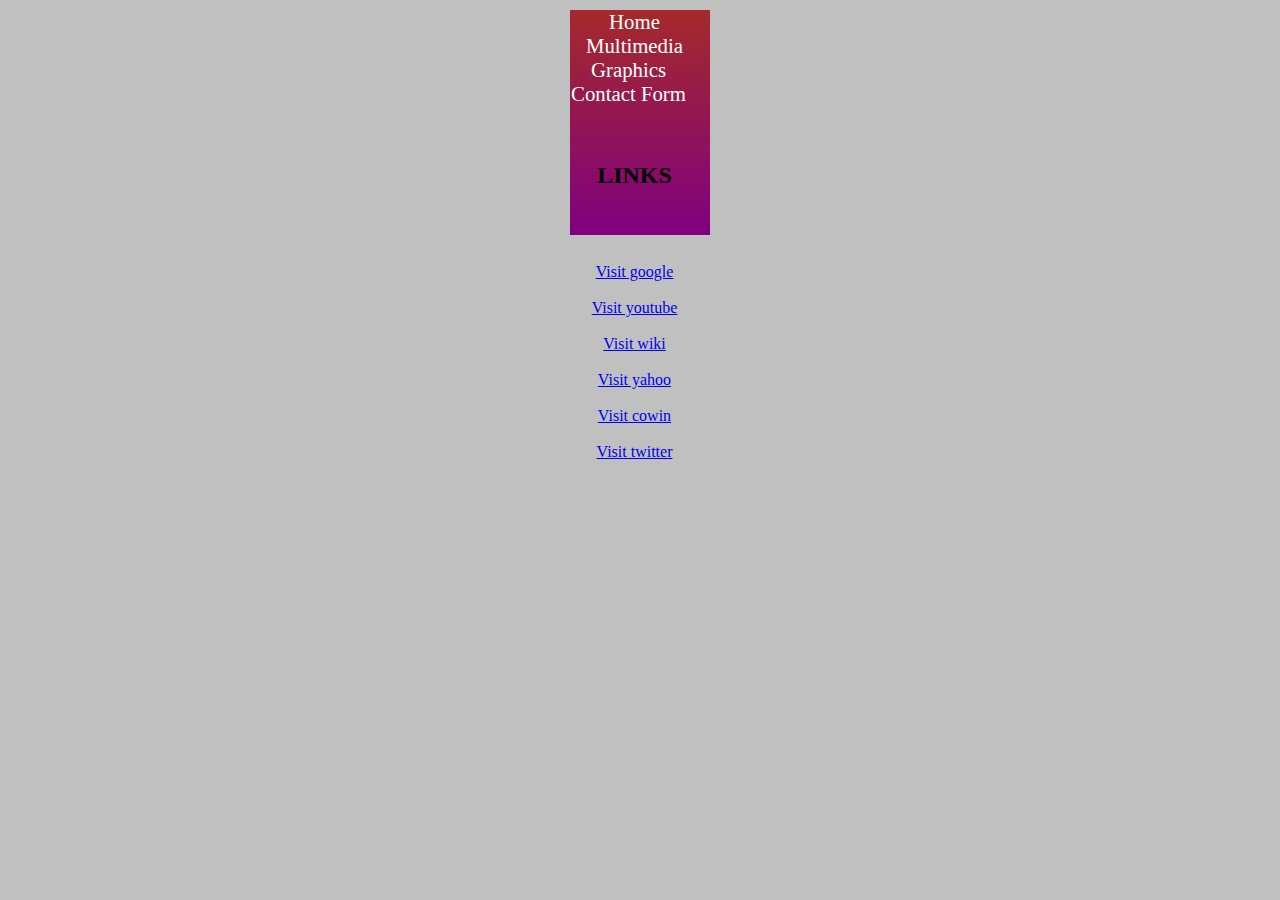
<file: PAGE_LINK/PWD/links.html>
<!DOCTYPE html>
<html>
<link rel="stylesheet" href="./style.css">
<style>
body{
 background-color: silver;
background-repeat: no-repeat;
  background-attachment: fixed; 
  background-size: 100% 100%;
margin-top: 10px;
}
</style>
<body>
<center>
<div class="nav-component">
	<div class="nav-component">
	<div class="side-navbar">
		<div class="nav-link">
			<a href="index.html" class="nav-items">Home</a>
		</div>

<div class="nav-link">
			<a href="1h.html" class="nav-items">Multimedia</a>
			<div>


		<div class="nav-link">
			<a href="h.html" class="nav-items">Graphics</a>
		</div>
		<div class="nav-link">
			<a href="form.html" class="nav-items"> Contact Form</a>
			<div>
			</div>
		</div>
<br>
<br>

<h2>LINKS</h2>
<br>


<br>
<br>

<a href="https://www.google.com/" target="_blank">Visit google</a> 
<br>
<br>
<a href="https://www.youtube.com/" target="_blank">Visit youtube</a> 
<br>
<br>
<a href="https://en.wikipedia.org/wiki/Main_Page" target="_blank">Visit wiki</a> 
<br>
<br>
<a href="https://www.yahoo.com/" target="_blank">Visit yahoo</a> 
<br>
<br>
<a href="https://www.cowin.gov.in" target="_blank">Visit cowin</a> 
<br>
<br>
<a href="https://www.twitter.com/" target="_blank">Visit twitter</a> 
<br>
<br>


</center>
</body>
</html>
</file>
<file: PAGE_LINK/PWD/style.css>
iframe { height: 500px;
         width: 600px;
         border: 5px solid black;
         margin: 20px;
         padding: 20px;
         box-shadow: 20px 20px 10px #888888;

}

.nav-component {
	width: fit-content;
}
.side-navbar {
	background-image: linear-gradient(brown, purple);
	height: 25vh;
	padding-left: 1px;
}
.title {
	font-size: 1.5em;
	color: #32cd32;
	text-decoration: none;
}
button {
	vertical-align: text-top;
}
.nav-link {
	padding: 0px;
	margin: 0px 12px 0px 0px;
}
.nav-items {
	font-size: 1.3em;
	text-decoration: none;
	color: white;
}
</file>
